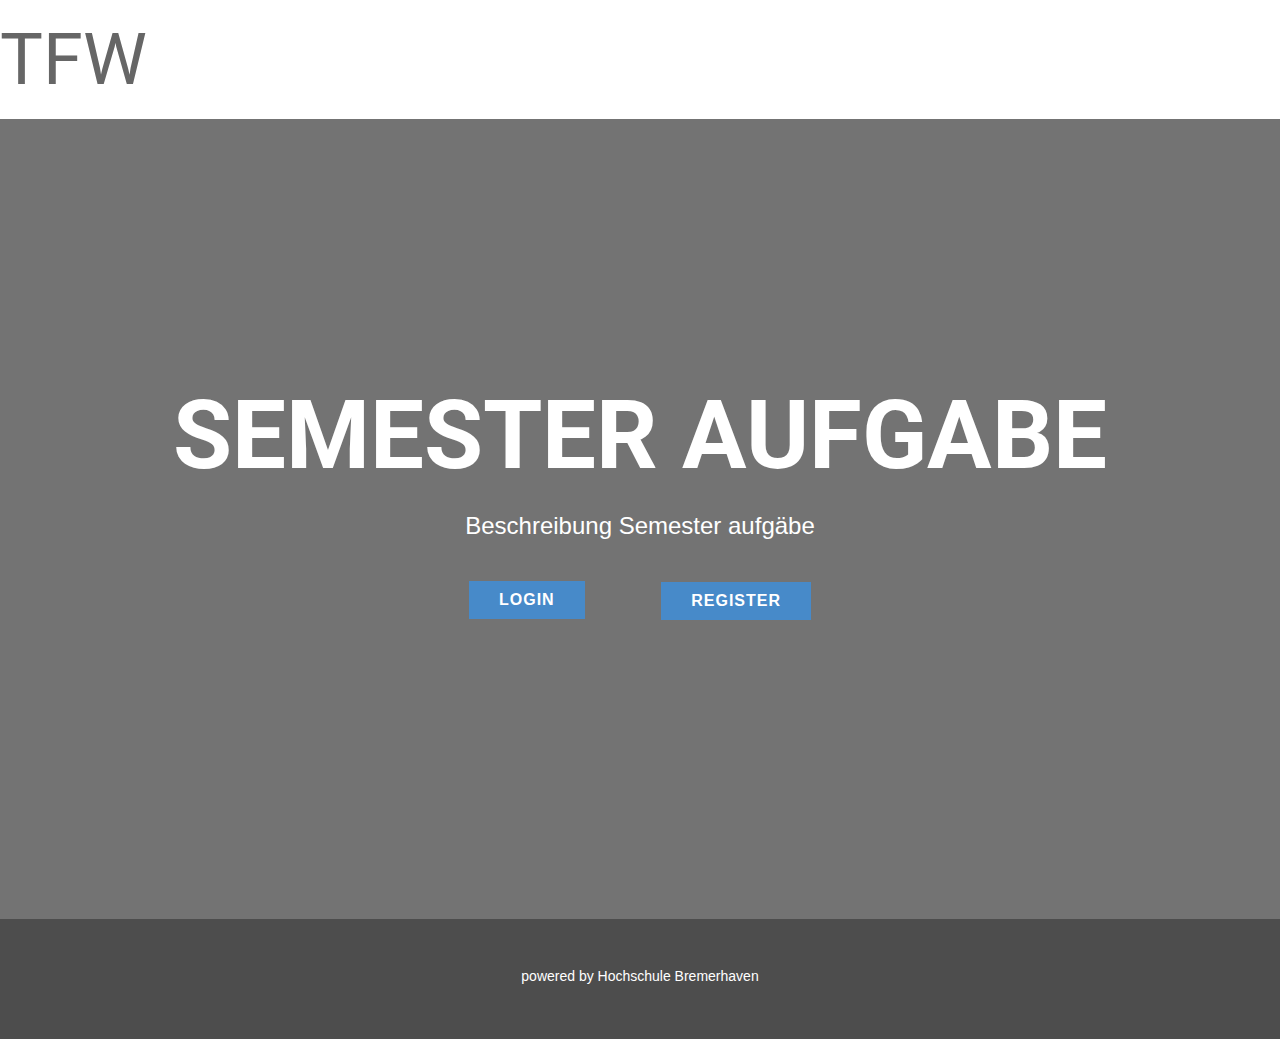
<file: php-webapp/www/index.html>
<!DOCTYPE html>
<html style="font-size: 16px;" lang="en">

<head>
    <meta name="viewport" content="width=device-width, initial-scale=1.0">
    <meta charset="utf-8">
    <meta name="keywords" content="TFW, SEMESTER AUFGABE">
    <meta name="description" content="">
    <title>TFW - SEMESTER AUFGABEs</title>
    <link rel="stylesheet" href="css/index.css" media="screen">
    <link rel="stylesheet" href="css/Home.css" media="screen">
    <link id="u-theme-google-font" rel="stylesheet" href="https://fonts.googleapis.com/css?family=Roboto:100,100i,300,300i,400,400i,500,500i,700,700i,900,900i|Open+Sans:300,300i,400,400i,500,500i,600,600i,700,700i,800,800i">

    <meta name="theme-color" content="#478ac9">
    <meta property="og:title" content="Home">
    <meta property="og:type" content="website">
    <link rel="canonical" href="/">
    <meta data-intl-tel-input-cdn-path="intlTelInput/">
</head>

<body>
    <h1 class="u-align-left u-text u-text-grey-60 u-text-1">TFW</h1>
    <section class="u-align-center u-clearfix u-image u-shading u-section-1" src="" data-image-width="1600" data-image-height="1200" id="sec-ddf3">
        <div class="u-clearfix u-sheet u-sheet-1">
            <h1 class="u-text u-text-default u-title u-text-1">SEMESTER AUFGABE</h1>
            <p class="u-large-text u-text u-text-default u-text-variant u-text-2">Beschreibung Semester aufgäbe</p>
            <div class="u-clearfix u-expanded-width-xs u-group-elements u-group-elements-1">
                <a href="register.html" class="u-border-2 u-border-grey-75 u-btn u-button-style u-hover-custom-color-2 u-palette-1-base u-btn-1">Register</a>
                <a href="login.html" class="u-border-2 u-border-grey-75 u-btn u-button-style u-hover-custom-color-2 u-palette-1-base u-btn-2">Login</a>
            </div>
        </div>
    </section>


    <footer class="u-align-center u-clearfix u-footer u-grey-70 u-footer" id="sec-1d0f">
        <div class="u-clearfix u-sheet u-sheet-1">
            <p class="u-small-text u-text u-text-variant u-text-1">powered by Hochschule Bremerhaven</p>
        </div>
    </footer>
</body>

</html>
</file>
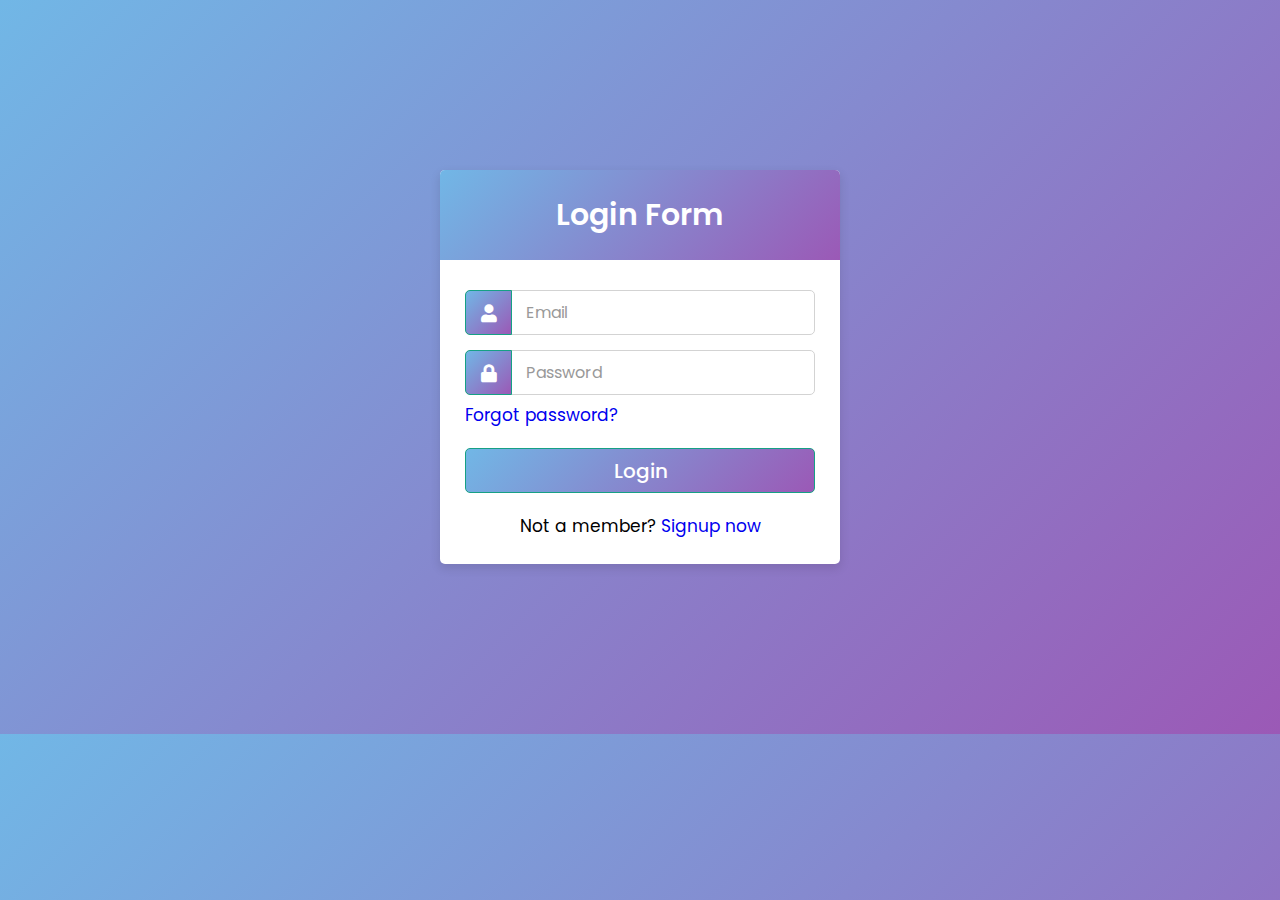
<file: php-webapp/www/login.html>
<!DOCTYPE html>
<html lang="en">

<head>
    <meta charset="utf-8">
    <meta name="viewport" content="width=device-width, initial-scale=1.0">

    <link rel="stylesheet" href="css/login.css">
    <link rel="stylesheet" href="https://cdnjs.cloudflare.com/ajax/libs/font-awesome/5.15.2/css/all.min.css" />
</head>

<body>
    <div class="container">
        <div class="wrapper">
            <div class="title"><span>Login Form</span></div>
            <form action="script/loginHandler.php" method="post">
                <div class="row">
                    <i class="fas fa-user"></i>
                    <input type="email" placeholder="Email" name="email" required>
                </div>
                <div class="row">
                    <i class="fas fa-lock"></i>
                    <input type="password" placeholder="Password" name="password" required>
                </div>
                <div class="pass"><a href="error.html">Forgot password?</a></div>
                <div class="row button">
                    <input type="submit" value="Login">
                </div>
                <div class="signup-link">Not a member? <a href="register.html">Signup now</a></div>
            </form>
        </div>
    </div>

</body>

</html>
</file>
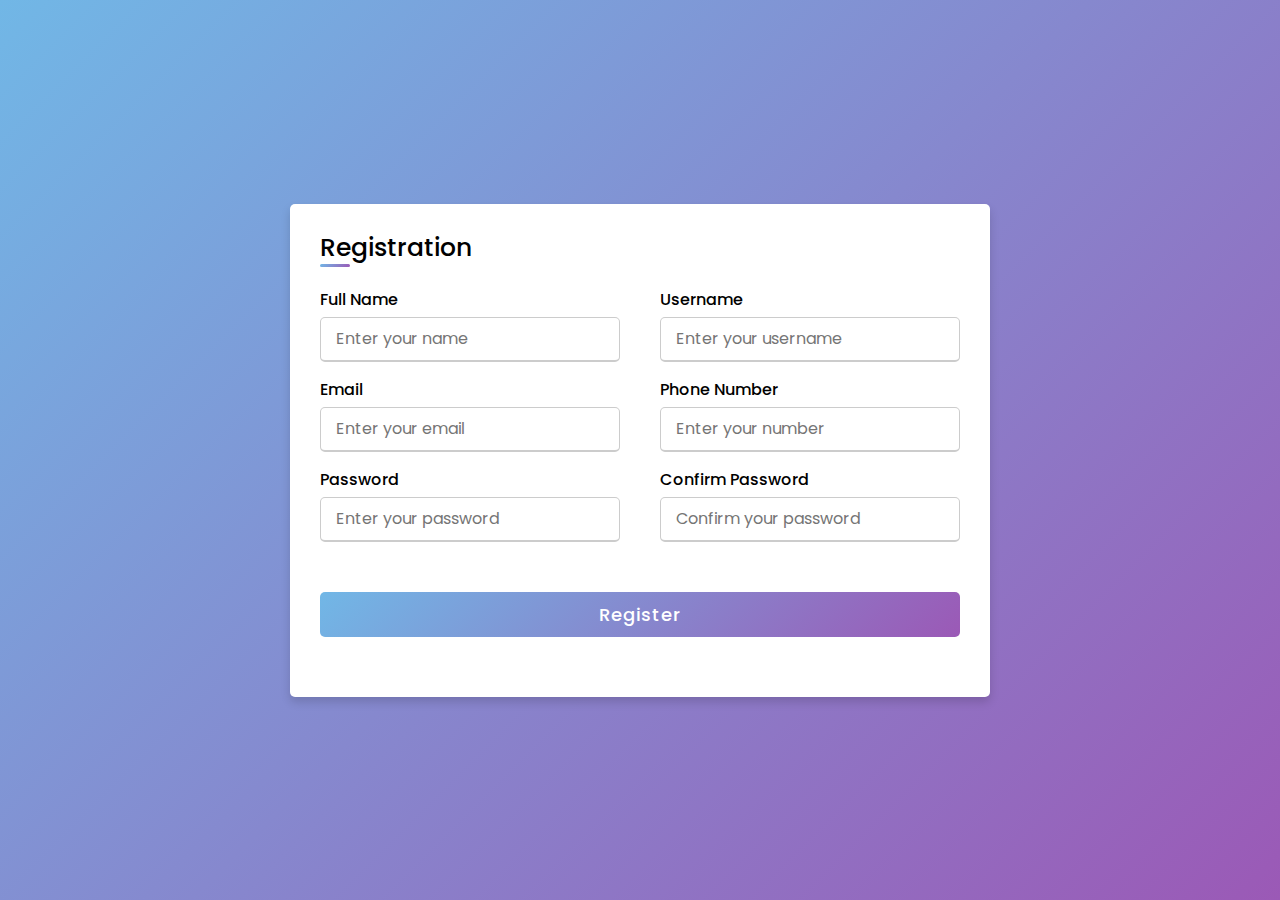
<file: php-webapp/www/register.html>
<!DOCTYPE html>
<html lang="en">

<head>
    <meta charset="UTF-8">
    <link rel="stylesheet" href="css/register.css">
    <meta name="viewport" content="width=device-width, initial-scale=1.0">
</head>

<body>
    <div class="container">
        <div class="title">Registration</div>
        <div class="content">
            <form action="script/registerHandler.php" method="post">
                <div class="user-details">
                    <div class="input-box">
                        <span class="details">Full Name</span>
                        <input type="text" name="fullname" placeholder="Enter your name" required>
                    </div>
                    <div class="input-box">
                        <span class="details">Username</span>
                        <input type="text" name="username" placeholder="Enter your username" required>
                    </div>
                    <div class="input-box">
                        <span class="details">Email</span>
                        <input type="email" name="email" placeholder="Enter your email" required>
                    </div>
                    <div class="input-box">
                        <span class="details">Phone Number</span>
                        <input type="number" name="telpNummer" placeholder="Enter your number" required>
                    </div>
                    <div class="input-box">
                        <span class="details">Password</span>
                        <input type="password" name="password" id="password" placeholder="Enter your password" onkeyup="check()" required>
                    </div>
                    <div class="input-box">
                        <span class="details" id="message">Confirm Password</span>
                        <input type="password" name="confPassword" id="confPassword" placeholder="Confirm your password" onkeyup="check()" required>
                    </div>
                </div>
                <div class="button">
                    <input type="submit" value="Register" id="submit">
                </div>
            </form>
        </div>
    </div>
    <script>
        var check = function() {
            if (document.getElementById('password').value ==
                document.getElementById('confPassword').value) {
                document.getElementById('message').style.color = 'green';
                document.getElementById('message').innerHTML = 'matching';
                document.getElementById('submit').disabled = false;
            } else {
                document.getElementById('message').style.color = 'red';
                document.getElementById('message').innerHTML = 'not matching';
                document.getElementById('submit').disabled = true;
            }
        }
    </script>

</body>

</html>
</file>
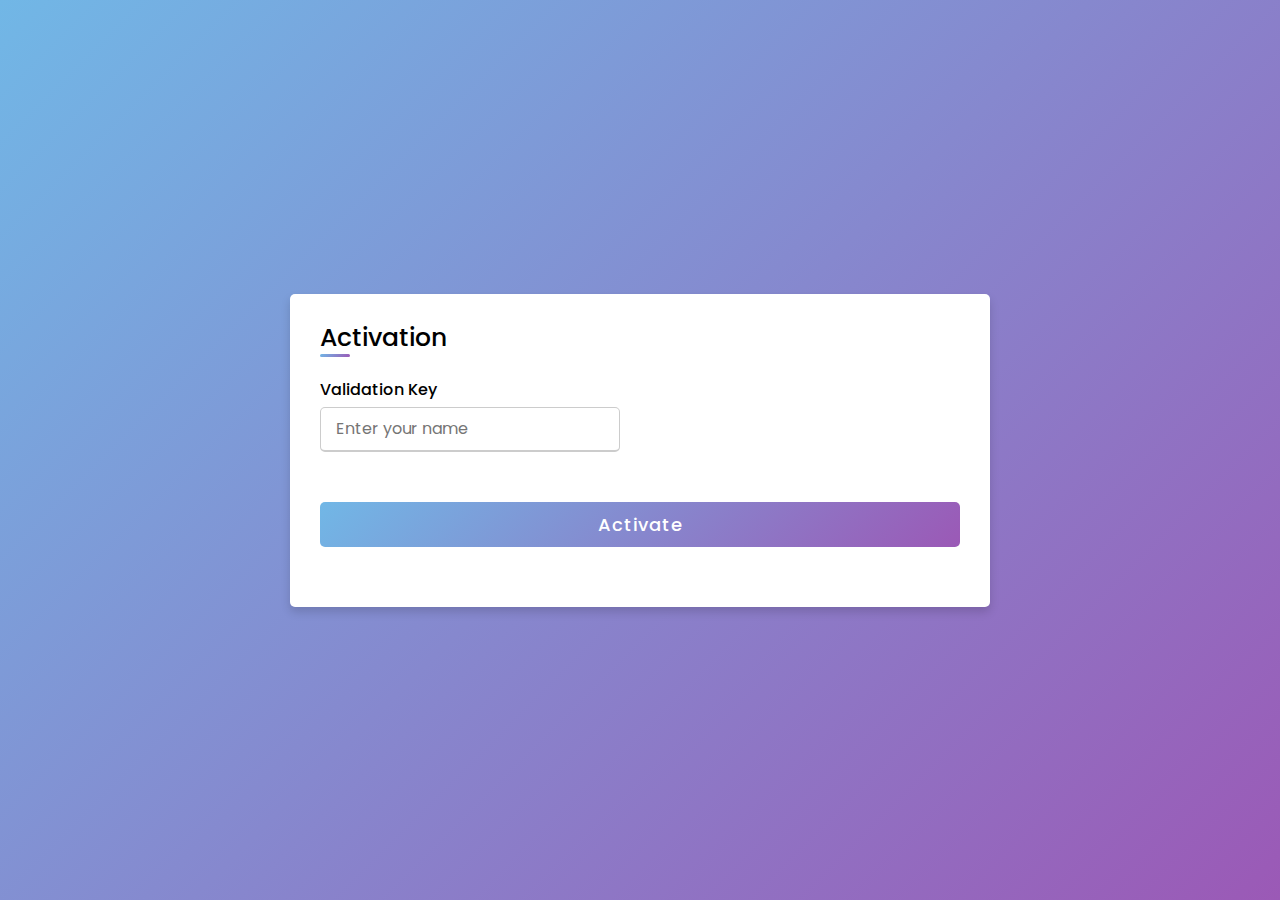
<file: php-webapp/www/validation.html>
<!DOCTYPE html>
<html style="font-size: 16px;" lang="en">

<head>
    <meta charset="UTF-8">
    <link rel="stylesheet" href="css/register.css">
    <meta name="viewport" content="width=device-width, initial-scale=1.0">
</head>


<body>
    <div class="container">
        <div class="title">Activation</div>
        <div class="content">
            <form action="script/validationHandler.php" method="post">
                <div class="user-details">
                    <div class="input-box">
                        <span class="details">Validation Key</span>
                        <input type="text" name="validationKey" placeholder="Enter your name" required>
                    </div>
                </div>
                <div class="button">
                    <input type="submit" value="Activate" id="submit">
                </div>
            </form>
        </div>
    </div>

</body>

</html>
</file>
